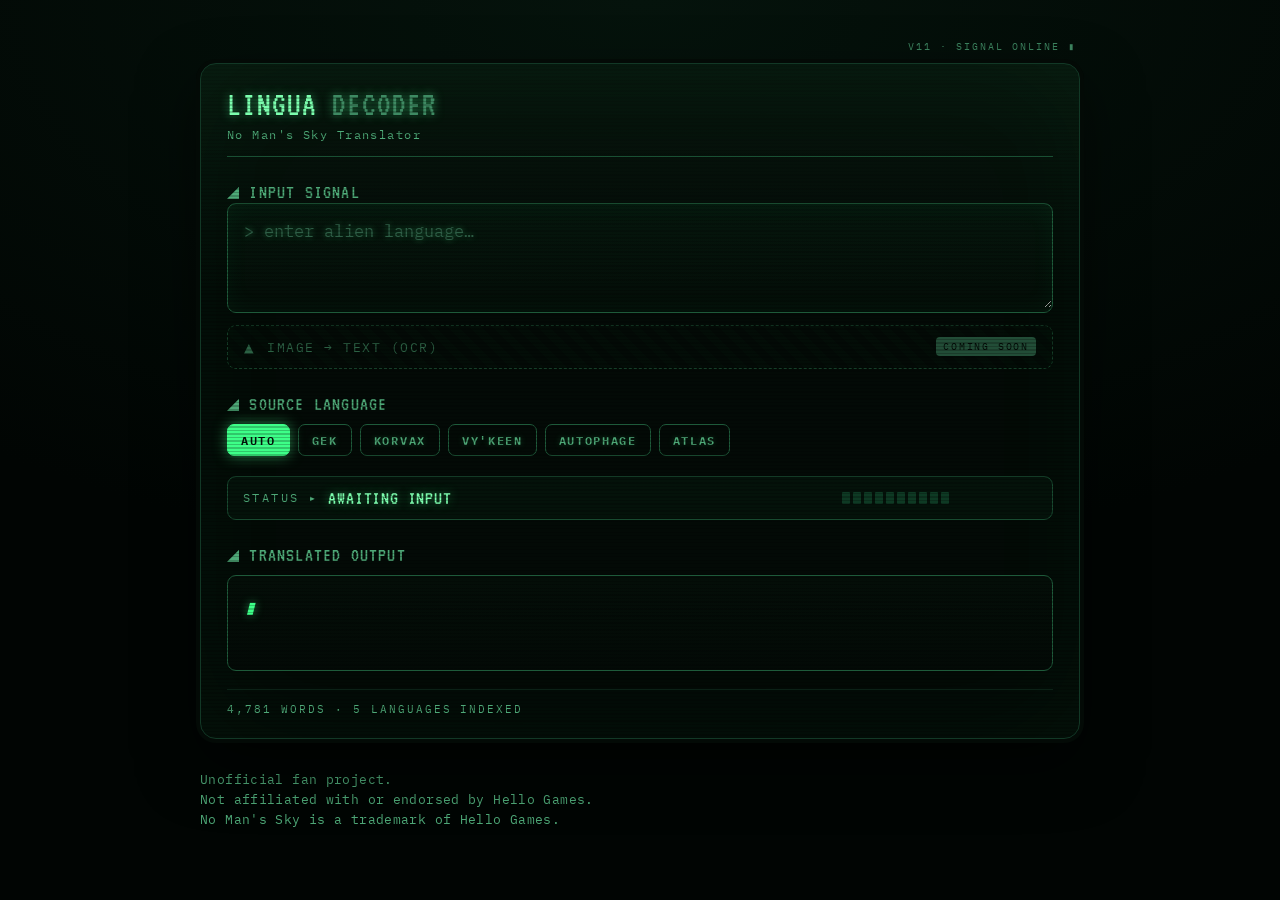
<file: index.html>
<!DOCTYPE html>
<html lang="en">
<head>
  <meta charset="utf-8">
  <meta name="viewport" content="width=device-width, initial-scale=1">
  <title>No Man's Sky Alien Language Translator · LINGUA DECODER</title>
  <meta name="description" content="Translate No Man's Sky alien languages to English. Paste Gek, Korvax, Vy'keen, Autophage or Atlas text — the language is auto-detected. Free, in-browser, no sign-up.">
  <link rel="canonical" href="https://teegly.github.io/nms-language-translator/">
  <meta name="theme-color" content="#030a06">

  <!-- Open Graph -->
  <meta property="og:type" content="website">
  <meta property="og:site_name" content="LINGUA DECODER">
  <meta property="og:title" content="No Man's Sky Alien Language Translator">
  <meta property="og:description" content="Paste Gek, Korvax, Vy'keen, Autophage or Atlas text and translate it to English. Free, in-browser, no sign-up.">
  <meta property="og:url" content="https://teegly.github.io/nms-language-translator/">
  <meta property="og:image" content="https://teegly.github.io/nms-language-translator/og-image.png">
  <meta property="og:image:width" content="1200">
  <meta property="og:image:height" content="630">
  <meta property="og:image:alt" content="LINGUA DECODER — No Man's Sky language translator, CRT terminal interface">

  <!-- Twitter / X -->
  <meta name="twitter:card" content="summary_large_image">
  <meta name="twitter:title" content="No Man's Sky Alien Language Translator">
  <meta name="twitter:description" content="Paste Gek, Korvax, Vy'keen, Autophage or Atlas text and translate it to English. Free, in-browser.">
  <meta name="twitter:image" content="https://teegly.github.io/nms-language-translator/og-image.png">

  <!-- Icons -->
  <link rel="icon" href="favicon.svg" type="image/svg+xml">
  <link rel="icon" href="favicon-32.png" sizes="32x32" type="image/png">
  <link rel="apple-touch-icon" href="apple-touch-icon.png">

  <link rel="preconnect" href="https://fonts.googleapis.com">
  <link rel="preconnect" href="https://fonts.gstatic.com" crossorigin>
  <link href="https://fonts.googleapis.com/css2?family=VT323&family=IBM+Plex+Mono:wght@400;500;600&display=swap" rel="stylesheet">
  <link rel="stylesheet" href="styles.css?v=12">

  <script type="application/ld+json">
  {
    "@context": "https://schema.org",
    "@type": "WebApplication",
    "name": "LINGUA DECODER — No Man's Sky Language Translator",
    "url": "https://teegly.github.io/nms-language-translator/",
    "description": "Translate No Man's Sky alien languages (Gek, Korvax, Vy'keen, Autophage, Atlas) to English, with automatic language detection.",
    "applicationCategory": "UtilityApplication",
    "operatingSystem": "Any (web browser)",
    "browserRequirements": "Requires JavaScript",
    "isAccessibleForFree": true,
    "offers": { "@type": "Offer", "price": "0", "priceCurrency": "USD" }
  }
  </script>
</head>
<body>
  <main class="wrap">
    <div class="topbar">
      <span class="status">V11 · SIGNAL ONLINE <span class="blink" aria-hidden="true">▮</span></span>
    </div>
    <section class="crt" id="crt">
      <div class="crt-content">
        <header class="hdr">
          <div class="brand">
            <h1 class="title">LINGUA <span class="title-dim">DECODER</span></h1>
            <p class="tagline">No Man's Sky Translator</p>
          </div>
        </header>

        <label class="label" for="input"><span aria-hidden="true">◢</span> INPUT SIGNAL</label>
        <div class="ta-wrap">
          <textarea id="input" placeholder="> enter alien language…"
                    autocomplete="off" spellcheck="false"></textarea>
        </div>

        <div class="upload soon-state" title="Not available yet" aria-disabled="true">
          <span class="upload-glyph" aria-hidden="true">▲</span>
          <span>IMAGE → TEXT (OCR)</span>
          <span class="soon-badge">COMING SOON</span>
        </div>

        <div class="label" id="lang-label"><span aria-hidden="true">◢</span> SOURCE LANGUAGE</div>
        <div class="chips" id="chips" role="group" aria-labelledby="lang-label">
          <button class="chip" type="button" data-lang="auto" aria-pressed="true">AUTO</button>
          <button class="chip" type="button" data-lang="Gek" aria-pressed="false">GEK</button>
          <button class="chip" type="button" data-lang="Korvax" aria-pressed="false">KORVAX</button>
          <button class="chip" type="button" data-lang="Vy'keen" aria-pressed="false">VY'KEEN</button>
          <button class="chip" type="button" data-lang="Autophage" aria-pressed="false">AUTOPHAGE</button>
          <button class="chip" type="button" data-lang="Atlas" aria-pressed="false">ATLAS</button>
        </div>

        <div class="readout" role="status" aria-live="polite">
          <span class="readout-label"><span id="readout-word">STATUS</span> <span aria-hidden="true">▸</span></span>
          <span class="readout-value" id="readout-value">AWAITING INPUT</span>
          <div class="meter" id="meter" aria-hidden="true"></div>
          <span class="tokens" id="tokens"></span>
        </div>

        <div class="label" id="output-label"><span aria-hidden="true">◢</span> TRANSLATED OUTPUT</div>
        <div class="output" id="output" aria-live="polite" aria-labelledby="output-label"></div>

        <footer class="foot" id="foot">INITIALISING DICTIONARY…</footer>
      </div>

      <div class="crt-scanlines" aria-hidden="true"></div>
      <div class="crt-vignette" aria-hidden="true"></div>
      <div class="crt-sweep" aria-hidden="true"></div>
    </section>

    <footer class="page-footer">
      Unofficial fan project.<br>
      Not affiliated with or endorsed by Hello Games.<br>
      No Man's Sky is a trademark of Hello Games.
    </footer>
  </main>

  <script src="engine.js?v=2"></script>
  <script src="app.js?v=5"></script>
</body>
</html>
</file>
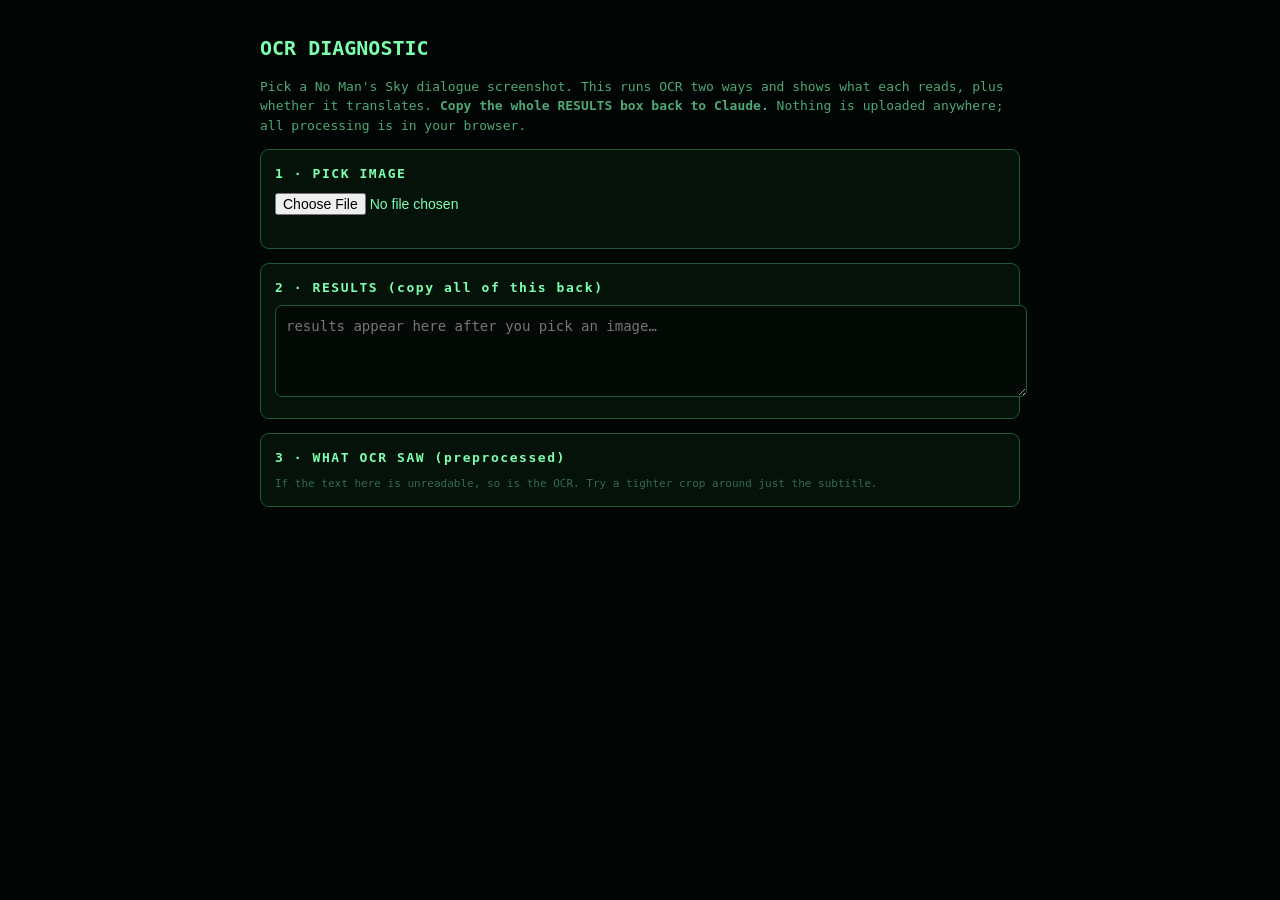
<file: ocr-test.html>
<!DOCTYPE html>
<html lang="en">
<head>
  <meta charset="utf-8">
  <meta name="viewport" content="width=device-width, initial-scale=1">
  <meta name="robots" content="noindex">
  <title>OCR DIAGNOSTIC · LINGUA DECODER</title>
  <style>
    body { margin: 0; padding: 20px 14px; background: #010503; color: #7dffaf;
           font-family: ui-monospace, "IBM Plex Mono", monospace; line-height: 1.5; }
    .wrap { max-width: 760px; margin: 0 auto; }
    h1 { font-size: 20px; color: #7dffaf; }
    p, li { color: #4ea877; font-size: 13px; }
    .card { border: 1px solid #1e5a3a; border-radius: 9px; padding: 14px; margin: 14px 0;
            background: #04120a; }
    .card h2 { font-size: 13px; letter-spacing: .12em; color: #7dffaf; margin: 0 0 8px; }
    input[type=file] { color: #7dffaf; font-size: 14px; }
    textarea { width: 100%; min-height: 70px; background: #030a06; color: #c8ffdc;
               border: 1px solid #1e5a3a; border-radius: 7px; padding: 10px;
               font: 14px/1.5 ui-monospace, monospace; resize: vertical; }
    .row { display: flex; gap: 10px; flex-wrap: wrap; font-size: 12px; margin-top: 6px; }
    .tag { color: #3d8560; }
    .val { color: #7dffaf; }
    .status { color: #4ea877; font-size: 13px; min-height: 18px; }
    .status.err { color: #ff9a9a; }
    img.prev { max-width: 100%; border: 1px solid #1e5a3a; border-radius: 7px; margin-top: 8px; }
    .hint { color: #356b50; font-size: 11px; }
  </style>
</head>
<body>
  <div class="wrap">
    <h1>OCR DIAGNOSTIC</h1>
    <p>Pick a No Man's Sky dialogue screenshot. This runs OCR two ways and shows what each reads, plus whether it translates. <strong>Copy the whole RESULTS box back to Claude.</strong> Nothing is uploaded anywhere; all processing is in your browser.</p>

    <div class="card">
      <h2>1 · PICK IMAGE</h2>
      <input type="file" id="photo" accept="image/*">
      <div class="status" id="status"></div>
    </div>

    <div class="card">
      <h2>2 · RESULTS (copy all of this back)</h2>
      <textarea id="results" readonly placeholder="results appear here after you pick an image…"></textarea>
    </div>

    <div class="card">
      <h2>3 · WHAT OCR SAW (preprocessed)</h2>
      <img class="prev" id="preview" alt="preprocessed image preview" hidden>
      <div class="hint">If the text here is unreadable, so is the OCR. Try a tighter crop around just the subtitle.</div>
    </div>
  </div>

  <script src="engine.js?v=2"></script>
  <script>
  "use strict";
  const TESSERACT_SRC = "https://cdn.jsdelivr.net/npm/tesseract.js@5/dist/tesseract.min.js";
  const $ = (id) => document.getElementById(id);
  let LANGS = null, tLoader = null;

  function setStatus(t, err) { $("status").textContent = t; $("status").className = "status" + (err ? " err" : ""); }

  function loadTesseract() {
    if (!tLoader) tLoader = new Promise((res, rej) => {
      const s = document.createElement("script");
      s.src = TESSERACT_SRC; s.onload = () => res(window.Tesseract);
      s.onerror = () => rej(new Error("could not load OCR engine")); document.head.appendChild(s);
    });
    return tLoader;
  }

  // upscale 2x, grayscale, threshold to high-contrast B/W
  function preprocess(file) {
    return new Promise((resolve, reject) => {
      const img = new Image();
      img.onload = () => {
        const scale = 2, cv = document.createElement("canvas");
        cv.width = img.naturalWidth * scale; cv.height = img.naturalHeight * scale;
        const ctx = cv.getContext("2d"); ctx.imageSmoothingEnabled = true;
        ctx.drawImage(img, 0, 0, cv.width, cv.height);
        const id = ctx.getImageData(0, 0, cv.width, cv.height), d = id.data;
        for (let i = 0; i < d.length; i += 4) {
          const lum = 0.299 * d[i] + 0.587 * d[i + 1] + 0.114 * d[i + 2];
          const v = lum > 110 ? 255 : 0;
          d[i] = d[i + 1] = d[i + 2] = v;
        }
        ctx.putImageData(id, 0, 0); URL.revokeObjectURL(img.src); resolve(cv);
      };
      img.onerror = () => { URL.revokeObjectURL(img.src); reject(new Error("could not read image")); };
      img.src = URL.createObjectURL(file);
    });
  }

  function translateLine(text) {
    const r = window.NMSEngine.analyze(LANGS, text, null);
    if (!r) return "(empty)";
    if (!r.lang) return "NO MATCH (0/" + r.total + ")";
    return r.lang + " " + r.count + "/" + r.total + " -> " +
      r.segments.map(s => s.matched ? "[" + s.text + "]" : s.text).join(" ");
  }

  async function run(file) {
    try {
      setStatus("loading OCR engine…");
      const T = await loadTesseract();
      if (!LANGS) LANGS = (await window.NMSEngine.loadLangs()).LANGS;

      setStatus("running RAW OCR…");
      const rawRes = await T.recognize(file, "eng");
      const rawText = (rawRes.data.text || "").trim();

      setStatus("preprocessing + OCR…");
      const canvas = await preprocess(file);
      $("preview").src = canvas.toDataURL("image/png"); $("preview").hidden = false;
      const worker = await T.createWorker("eng", 1);
      await worker.setParameters({
        tessedit_char_whitelist: "abcdefghijklmnopqrstuvwxyzABCDEFGHIJKLMNOPQRSTUVWXYZ' .,?!;:-",
        tessedit_pageseg_mode: "6"
      });
      const preRes = await worker.recognize(canvas);
      await worker.terminate();
      const preText = (preRes.data.text || "").trim();

      const out =
        "=== RAW OCR ===\n" + (rawText || "(nothing)") +
        "\n-> " + translateLine(rawText) +
        "\n\n=== PREPROCESSED OCR ===\n" + (preText || "(nothing)") +
        "\n-> " + translateLine(preText);
      $("results").value = out;
      setStatus("done. copy the RESULTS box back to Claude.");
    } catch (e) {
      setStatus("failed: " + e.message, true);
    }
  }

  $("photo").addEventListener("change", () => {
    const f = $("photo").files && $("photo").files[0];
    if (f) run(f);
    $("photo").value = "";
  });
  </script>
</body>
</html>
</file>
<file: styles.css>
:root {
  --accent: #3dff88;        /* bright */
  --matched: #c8ffdc;       /* output matched text */
  --mid: #7dffaf;           /* headings / detected value */
  --dim: #4ea877;           /* labels */
  --dimmer: #3d8560;        /* secondary text */
  --faint: #356b50;         /* footer / passthrough */
  --placeholder: #2e5c45;
  --b-default: #1e5a3a;
  --b-soft: #184a30;
  --b-hard: #123826;
  --b-faint: #0e2a1c;
  --b-dash: #256a44;
  --bg-base: #030a06;
  --bg-p1: #04120a;
  --bg-p2: #040e08;
  --cell-off: #0e3a24;
}

* { box-sizing: border-box; }

body {
  margin: 0;
  min-height: 100vh;
  background-color: #010503;
  background-image: radial-gradient(120% 90% at 50% 0%, #05130c 0%, #010503 70%);
  display: flex;
  align-items: flex-start;
  justify-content: center;
  padding: 40px 16px;
  font-family: 'IBM Plex Mono', ui-monospace, monospace;
}

.wrap {
  width: 100%;
  max-width: 880px;
}

/* ---- terminal card ---- */
.crt {
  position: relative;
  overflow: hidden;
  width: 100%;
  background: var(--bg-base);
  border: 1px solid var(--b-hard);
  border-radius: 16px;
  box-shadow:
    0 0 0 4px var(--bg-base),
    0 24px 60px rgba(0, 0, 0, .6),
    inset 0 0 120px rgba(40, 255, 130, .04);
  color: var(--accent);
}
.crt-content {
  position: relative;
  z-index: 2;
  padding: 26px 26px 22px;
}

/* ---- header ---- */
.hdr {
  display: flex;
  align-items: flex-start;
  justify-content: space-between;
  gap: 14px;
  flex-wrap: nowrap;
  border-bottom: 1px solid var(--b-soft);
  padding-bottom: 14px;
  margin-bottom: 22px;
}
.title {
  margin: 0;
  font-family: 'VT323', monospace;
  font-size: 34px;
  line-height: .9;
  letter-spacing: .03em;
  font-weight: 400;
  color: var(--mid);
  text-shadow: 0 0 10px rgba(80, 255, 150, .55);
}
.title-dim { color: var(--dimmer); }
.brand { display: flex; flex-direction: column; gap: 6px; flex: 1; min-width: 0; }
.tagline {
  margin: 0;
  font-size: 12px;
  letter-spacing: .12em;
  color: var(--dim);
}
.topbar {
  display: flex;
  justify-content: flex-end;
  margin-bottom: 10px;
  padding: 0 4px;
}
.status {
  font-size: 10px;
  letter-spacing: .2em;
  color: var(--dimmer);
  white-space: nowrap;
}

/* ---- section labels ---- */
.label {
  font-family: 'VT323', monospace;
  font-size: 20px;
  letter-spacing: .06em;
  color: var(--dim);
  margin: 22px 0 9px;
}

/* ---- textarea ---- */
.ta-wrap {
  border: 1px solid var(--b-default);
  border-radius: 9px;
  background: linear-gradient(#04120a, #040e08);
  box-shadow: inset 0 0 24px rgba(40, 255, 130, .05);
}
#input {
  width: 100%;
  min-height: 104px;
  resize: vertical;
  background: transparent;
  border: 0;
  outline: 0;
  color: var(--matched);
  font: 17px/1.55 'IBM Plex Mono', monospace;
  padding: 14px 16px;
  caret-color: var(--accent);
  text-shadow: 0 0 6px rgba(80, 255, 150, .4);
}
#input::placeholder { color: var(--placeholder); }
#input::-webkit-scrollbar { width: 8px; }
#input::-webkit-scrollbar-thumb { background: var(--b-default); border-radius: 4px; }

/* ---- upload placeholder ---- */
.upload {
  display: flex;
  align-items: center;
  gap: 12px;
  margin-top: 12px;
  padding: 11px 16px;
  border: 1px dashed var(--b-dash);
  border-radius: 9px;
  color: var(--dim);
  font-size: 12.5px;
  letter-spacing: .12em;
  background: repeating-linear-gradient(45deg, transparent, transparent 8px, rgba(40, 255, 130, .03) 8px, rgba(40, 255, 130, .03) 16px);
}
.upload-glyph { font-size: 16px; }
/* not-ready state: obviously a coming-soon feature, not clickable */
.upload.soon-state { opacity: .55; cursor: not-allowed; }
.soon-badge {
  margin-left: auto;
  font-size: 10px;
  letter-spacing: .18em;
  color: var(--bg-base);
  background: var(--dimmer);
  border-radius: 4px;
  padding: 3px 7px;
}

/* ---- chips ---- */
.chips { display: flex; flex-wrap: wrap; gap: 8px; }
.chip {
  font: 600 12px/1 'IBM Plex Mono', monospace;
  letter-spacing: .14em;
  padding: 9px 13px;
  border-radius: 7px;
  cursor: pointer;
  transition: all .12s;
  background: transparent;
  color: var(--dim);
  border: 1px solid var(--b-default);
  text-shadow: 0 0 6px rgba(80, 255, 150, .25);
}
.chip.detected {
  background: #0e3a24;
  color: var(--mid);
  border: 1px solid var(--accent);
  text-shadow: none;
}
.chip.active {
  background: var(--accent);
  color: #04120a;
  border: 1px solid var(--accent);
  box-shadow: 0 0 14px rgba(80, 255, 150, .5);
  text-shadow: none;
}
.chip:focus-visible {
  outline: 2px solid var(--accent);
  outline-offset: 2px;
}

/* ---- detection readout ---- */
.readout {
  display: flex;
  align-items: center;
  gap: 10px;
  flex-wrap: nowrap;
  margin: 20px 0 9px;
  padding: 11px 15px;
  border: 1px solid var(--b-soft);
  border-radius: 9px;
  background: var(--bg-p1);
}
.readout-label {
  font-size: 12px;
  letter-spacing: .2em;
  color: var(--dim);
}
.readout-value {
  font-family: 'VT323', monospace;
  font-size: 20px;
  line-height: 1;
  letter-spacing: .04em;
  color: var(--mid);
  text-shadow: 0 0 10px rgba(80, 255, 150, .5);
  white-space: nowrap;
}
.readout-label { white-space: nowrap; }
.meter { display: flex; gap: 3px; margin-left: auto; flex-shrink: 0; }
.cell { width: 8px; height: 12px; border-radius: 1px; background: var(--cell-off); }
.cell.on { background: var(--accent); box-shadow: 0 0 7px rgba(80, 255, 150, .6); }
.tokens {
  font-size: 12px;
  letter-spacing: .14em;
  color: var(--dim);
  min-width: 78px;
  text-align: right;
}

/* ---- output ---- */
.output {
  min-height: 96px;
  border: 1px solid var(--b-default);
  border-radius: 9px;
  background: linear-gradient(#040e08, #030a06);
  padding: 15px 16px;
  font-size: 17px;
  line-height: 1.6;
  display: flex;
  flex-wrap: wrap;
  gap: 0 .32em;
  align-items: baseline;
}
.output.empty {
  display: block;
  color: var(--placeholder);
  font-style: italic;
}
.output .cursor {
  color: var(--accent);
  font-size: 20px;
  text-shadow: 0 0 8px rgba(80, 255, 150, .5);
}
.seg-matched {
  color: var(--matched);
  text-shadow: 0 0 8px rgba(80, 255, 150, .45);
}
.seg-pass {
  color: var(--dim);
  font-style: italic;
}

/* ---- footer ---- */
.foot {
  margin-top: 18px;
  padding-top: 12px;
  border-top: 1px solid var(--b-faint);
  font-size: 11px;
  letter-spacing: .18em;
  color: var(--dim);
}
.foot.error { color: #ff9a9a; }
.page-footer {
  margin: 30px 0 8px;
  text-align: left;
  font-size: 12.5px;
  line-height: 1.6;
  letter-spacing: .03em;
  color: var(--dim);
}

/* ---- CRT overlays ---- */
.crt-scanlines, .crt-vignette, .crt-sweep {
  position: absolute;
  inset: 0;
  pointer-events: none;
  z-index: 3;
}
.crt-scanlines {
  background: repeating-linear-gradient(rgba(0, 0, 0, 0) 0 2px, rgba(0, 0, 0, .22) 2px 3.5px);
}
.crt-vignette {
  background: radial-gradient(130% 100% at 50% 50%, transparent 62%, rgba(0, 0, 0, .55) 100%);
}
.crt-sweep {
  top: 0;
  height: 34%;
  background: linear-gradient(rgba(80, 255, 150, .05), transparent);
  animation: crtScan 24s linear infinite;
}

.blink { animation: crtBlink 1.1s steps(1) infinite; }

@keyframes crtBlink { 0%, 49% { opacity: 1; } 50%, 100% { opacity: 0; } }
@keyframes crtScan { 0% { transform: translateY(-100%); } 100% { transform: translateY(100%); } }

@media (prefers-reduced-motion: reduce) {
  .crt-sweep { animation: none; }
  .blink { animation: none; opacity: 1; }
}

@media (max-width: 480px) {
  body { padding: 20px 10px; }
  .crt-content { padding: 20px 16px 18px; }
  .title { font-size: 26px; }
  /* keep the readout on one line on narrow screens */
  .readout { gap: 8px; padding: 10px 12px; }
  .readout-label { font-size: 10px; letter-spacing: .1em; }
  .readout-value { font-size: 18px; }
  .cell { width: 6px; height: 11px; }
  .meter { gap: 2px; }
  .tokens { min-width: 0; font-size: 10px; letter-spacing: .06em; }
}
</file>
